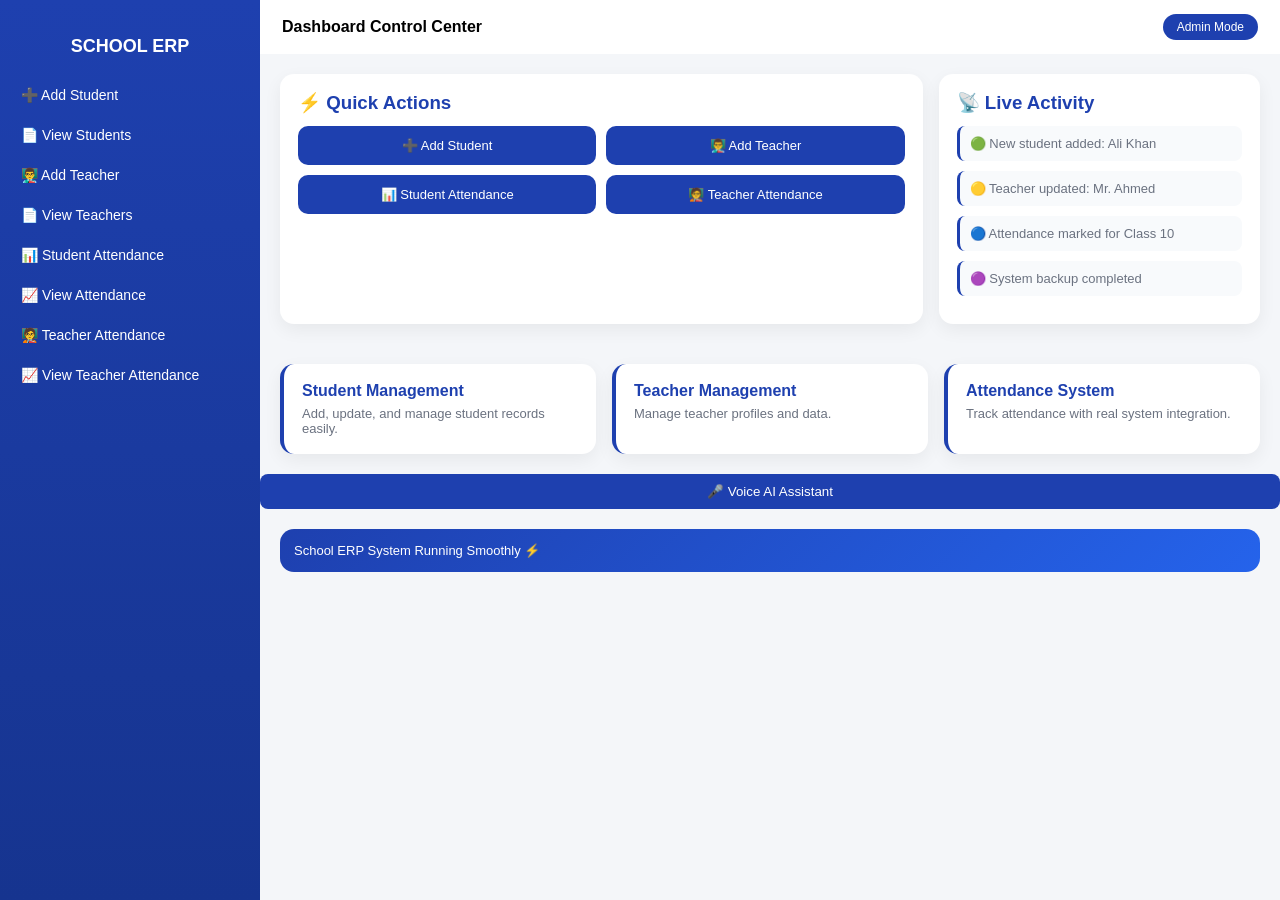
<file: index.html>
<!DOCTYPE html>
<html lang="en">
<head>
<meta charset="UTF-8">
<meta name="viewport" content="width=device-width, initial-scale=1.0">
<title>School ERP Dashboard</title>

<style>
:root{
  --primary:#1E40AF;
  --primary-dark:#16348f;
  --bg:#F4F6F9;
  --muted:#6b7280;
  --glow: rgba(30,64,175,0.25);
}

*{
  margin:0;
  padding:0;
  box-sizing:border-box;
  font-family:Arial, sans-serif;
}

body{
  display:flex;
  height:100vh;
  background:var(--bg);
}

/* SIDEBAR */
.sidebar{
  width:260px;
  background:linear-gradient(180deg, var(--primary), var(--primary-dark));
  color:white;
  display:flex;
  flex-direction:column;
  padding:18px 0;
}

.logo{
  text-align:center;
  font-size:18px;
  font-weight:bold;
  padding:18px;
}

.nav a{
  display:block;
  padding:12px 18px;
  color:white;
  text-decoration:none;
  font-size:14px;
  border-left:3px solid transparent;
  transition:0.25s;
}

.nav a:hover{
  background:rgba(255,255,255,0.12);
  border-left:3px solid white;
  padding-left:24px;
}

/* MAIN */
.main{
  flex:1;
  display:flex;
  flex-direction:column;
  overflow:auto;
}

.topbar{
  background:white;
  padding:14px 22px;
  display:flex;
  justify-content:space-between;
  align-items:center;
}

.badge{
  background:var(--primary);
  color:white;
  padding:6px 14px;
  border-radius:20px;
  font-size:12px;
}

/* DASHBOARD GRID */
.dashboard-grid{
  display:grid;
  grid-template-columns:2fr 1fr;
  gap:16px;
  padding:20px;
}

/* PANEL */
.panel{
  background:white;
  border-radius:14px;
  padding:18px;
  box-shadow:0 6px 18px rgba(0,0,0,0.06);
}

.panel h3{
  color:var(--primary);
  margin-bottom:12px;
}

/* QUICK ACTIONS */
.action-grid{
  display:grid;
  grid-template-columns:repeat(2,1fr);
  gap:10px;
  margin-top:10px;
}

.action-btn{
  display:block;
  padding:12px;
  background:var(--primary);
  color:white;
  text-decoration:none;
  border-radius:10px;
  font-size:13px;
  text-align:center;
  transition:0.25s;
}

.action-btn:hover{
  background:var(--primary-dark);
  transform:translateY(-3px);
}

/* LIVE FEED */
.feed-item{
  padding:10px;
  border-left:3px solid var(--primary);
  margin-bottom:10px;
  font-size:13px;
  color:var(--muted);
  background:#f8fafc;
  border-radius:8px;
  transition:0.2s;
}

.feed-item:hover{
  transform:translateX(5px);
}

/* MODULES */
.modules{
  display:grid;
  grid-template-columns:repeat(auto-fit,minmax(250px,1fr));
  gap:16px;
  padding:20px;
}

.card{
  background:white;
  border-radius:14px;
  padding:18px;
  box-shadow:0 6px 18px rgba(0,0,0,0.06);
  border-left:4px solid var(--primary);
}

.card h4{
  color:var(--primary);
}

.card p{
  color:var(--muted);
  font-size:13px;
  margin-top:6px;
}

/* FOOTER */
.footer{
  margin:20px;
  background:linear-gradient(135deg,var(--primary),#2563eb);
  color:white;
  padding:14px;
  border-radius:14px;
  font-size:13px;
}
</style>
</head>

<body>

<!-- SIDEBAR -->
<div class="sidebar">
  <div class="logo">SCHOOL ERP</div>

  <div class="nav">
    <a href="add-student.html">➕ Add Student</a>
    <a href="view-student.html">📄 View Students</a>
    <a href="add-teacher.html">👨‍🏫 Add Teacher</a>
    <a href="view-teachers.html">📄 View Teachers</a>
    <a href="add-attendance.html">📊 Student Attendance</a>
    <a href="view-attendance.html">📈 View Attendance</a>
    <a href="add-teacher-attendance.html">🧑‍🏫 Teacher Attendance</a>
    <a href="view-teacher-attendance.html">📈 View Teacher Attendance</a>
  </div>
</div>

<!-- MAIN -->
<div class="main">

  <div class="topbar">
    <div><b>Dashboard Control Center</b></div>
    <div class="badge">Admin Mode</div>
  </div>

  <!-- MAIN DASHBOARD -->
  <div class="dashboard-grid">

    <!-- QUICK ACTIONS -->
    <div class="panel">
      <h3>⚡ Quick Actions</h3>

      <div class="action-grid">
        <a class="action-btn" href="add-student.html">➕ Add Student</a>
        <a class="action-btn" href="add-teacher.html">👨‍🏫 Add Teacher</a>
        <a class="action-btn" href="add-attendance.html">📊 Student Attendance</a>
        <a class="action-btn" href="add-teacher-attendance.html">🧑‍🏫 Teacher Attendance</a>
      </div>
    </div>

    <!-- LIVE FEED -->
    <div class="panel">
      <h3>📡 Live Activity</h3>

      <div class="feed-item">🟢 New student added: Ali Khan</div>
      <div class="feed-item">🟡 Teacher updated: Mr. Ahmed</div>
      <div class="feed-item">🔵 Attendance marked for Class 10</div>
      <div class="feed-item">🟣 System backup completed</div>
    </div>

  </div>

  <!-- MODULES -->
  <div class="modules">

    <div class="card">
      <h4>Student Management</h4>
      <p>Add, update, and manage student records easily.</p>
    </div>

    <div class="card">
      <h4>Teacher Management</h4>
      <p>Manage teacher profiles and data.</p>
    </div>

    <div class="card">
      <h4>Attendance System</h4>
      <p>Track attendance with real system integration.</p>
    </div>

  </div>
<button onclick="startAI()" style="
padding:10px 15px;
border-radius:8px;
background:#1E40AF;
color:white;
border:none;
cursor:pointer;
">
🎤 Voice AI Assistant
</button>
  <div class="footer">
    School ERP System Running Smoothly ⚡
  </div>

</div>
<script src="voice-ai.js"></script>
</body>
</html>
</file>
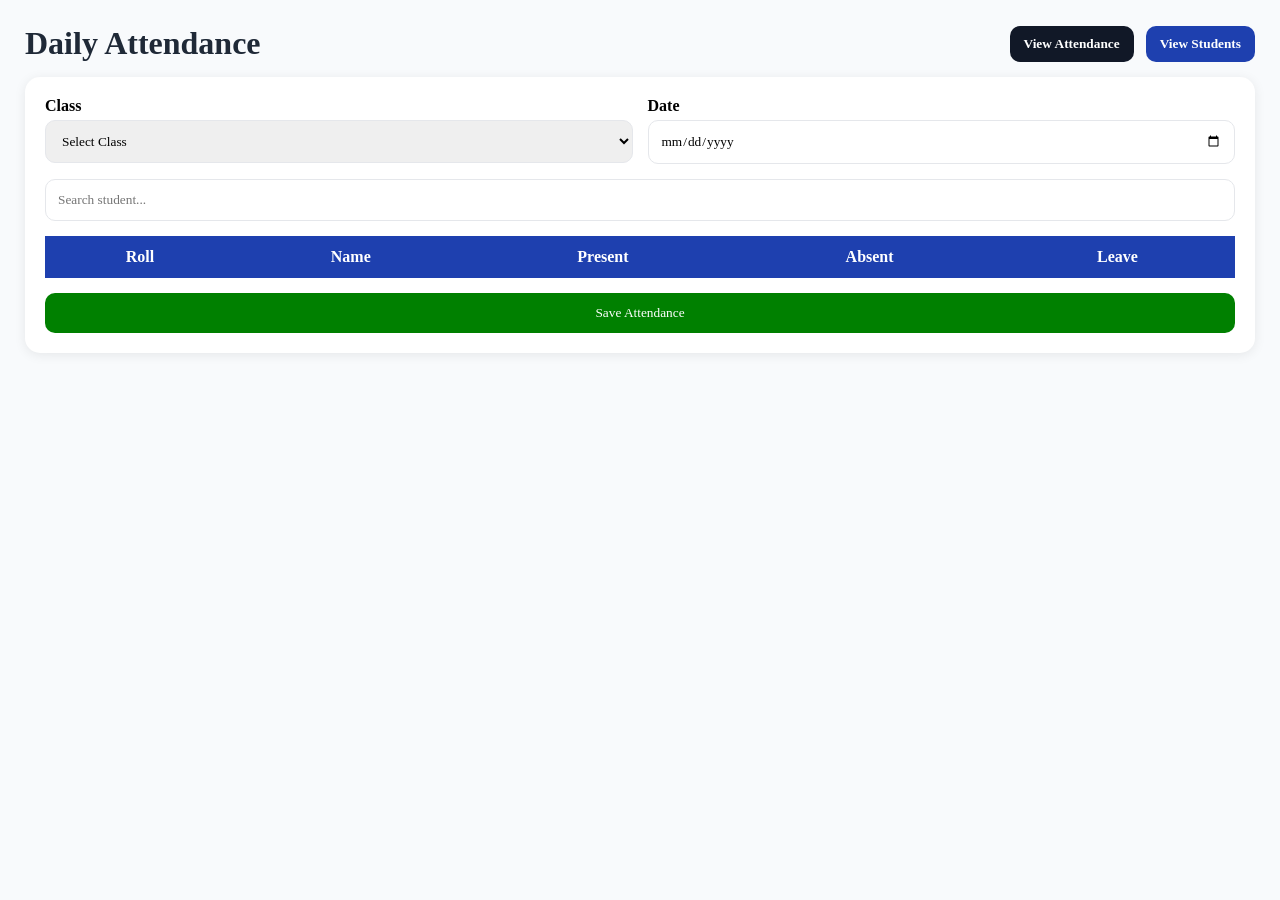
<file: add-attendance.html>
<!DOCTYPE html>
<html lang="en">
<head>
<meta charset="UTF-8">
<title>Daily Attendance</title>
<link rel="stylesheet" href="attendance.css">
</head>

<body>

<div class="header">
  <h1>Daily Attendance</h1>

  <div>
    <button class="btn" onclick="window.location.href='view-attendance.html'">
      View Attendance
    </button>

    <button class="btn add-btn" onclick="window.location.href='view-student.html'">
      View Students
    </button>
  </div>
</div>

<div class="card">

  <div class="grid">

    <!-- CLASS SELECT (NEW FIX) -->
    <div class="group">
      <label>Class</label>
      <select id="classSelect" onchange="loadStudents()">
        <option value="">Select Class</option>
        <option value="1">Class 1</option>
        <option value="2">Class 2</option>
        <option value="3">Class 3</option>
        <option value="4">Class 4</option>
        <option value="5">Class 5</option>
        <option value="6">Class 6</option>
        <option value="7">Class 7</option>
        <option value="8">Class 8</option>
        <option value="9">Class 9</option>
        <option value="10">Class 10</option>
      </select>
    </div>

    <!-- DATE AUTO -->
    <div class="group">
      <label>Date</label>
      <input type="date" id="date">
    </div>

    <!-- SEARCH -->
    <div class="group full">
      <input id="search" placeholder="Search student..." oninput="loadStudents()">
    </div>

  </div>

  <table>
    <thead>
      <tr>
        <th>Roll</th>
        <th>Name</th>
        <th>Present</th>
        <th>Absent</th>
        <th>Leave</th>
      </tr>
    </thead>

    <tbody id="body"></tbody>
  </table>

  <button class="save" onclick="saveAttendance()">Save Attendance</button>

</div>

<script>

// ==========================
// AUTO DATE
// ==========================
window.onload = () => {
  document.getElementById("date").value =
    new Date().toISOString().split("T")[0];
};

// ==========================
// LOAD STUDENTS BY CLASS
// ==========================
function loadStudents() {

  const cls = document.getElementById("classSelect").value;
  const search = document.getElementById("search").value.toLowerCase();

  let students = JSON.parse(localStorage.getItem("students")) || [];

  // ❗ FILTER BY CLASS FIRST
  let filtered = students.filter(s => {
    return (!cls || s.class == cls) &&
           s.name.toLowerCase().includes(search);
  });

  const body = document.getElementById("body");
  body.innerHTML = "";

  filtered.forEach((stu, index) => {

    let groupName = "att_" + index;

    let row = document.createElement("tr");

    row.innerHTML = `
      <td>${stu.roll}</td>
      <td>${stu.name}</td>

      <td><input type="radio" name="${groupName}" value="present"></td>
      <td><input type="radio" name="${groupName}" value="absent"></td>
      <td><input type="radio" name="${groupName}" value="leave"></td>
    `;

    body.appendChild(row);
  });
}

// ==========================
// SAVE ATTENDANCE
// ==========================
function saveAttendance() {

  const cls = document.getElementById("classSelect").value;
  const date = document.getElementById("date").value;

  if (!cls) {
    alert("Please select class");
    return;
  }

  let rows = document.querySelectorAll("#body tr");

  let attendance = [];

  rows.forEach((row, i) => {

    let radios = document.getElementsByName("att_" + i);
    let status = "";

    radios.forEach(r => {
      if (r.checked) status = r.value;
    });

    attendance.push({
      roll: row.children[0].innerText,
      name: row.children[1].innerText,
      status: status || "not-marked"
    });

  });

  let data = JSON.parse(localStorage.getItem("attendanceData")) || [];

  data.push({
    class: cls,
    date: date,
    attendance: attendance
  });

  localStorage.setItem("attendanceData", JSON.stringify(data));

  alert("Attendance saved successfully!");
}

</script>
<script src="voice-ai.js"></script>
</body>
</html>
</file>
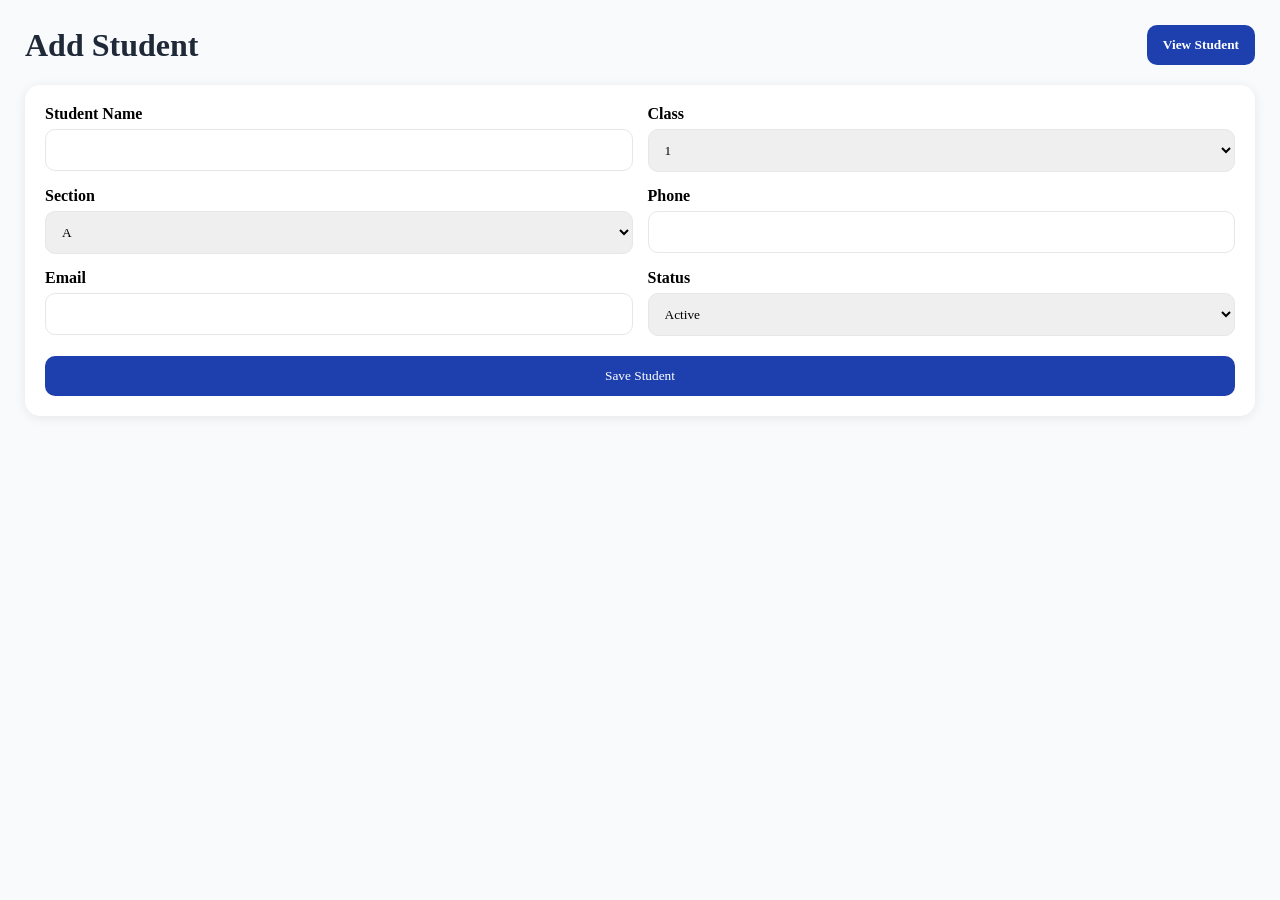
<file: add-student.html>
<!DOCTYPE html>
<html lang="en">
<head>
<meta charset="UTF-8">
<meta name="viewport" content="width=device-width, initial-scale=1.0">
<title>Add Student</title>

<style>
:root{
  --primary:#1E40AF;
  --primary-hover:#2563EB;
  --bg:#F8FAFC;
  --card:#FFFFFF;
  --text:#1F2937;
  --border:#E5E7EB;
}

*{margin:0;padding:0;box-sizing:border-box;font-family:Segoe UI;}

body{background:var(--bg);padding:25px;}

.header{
  display:flex;
  justify-content:space-between;
  align-items:center;
  margin-bottom:20px;
}

h1{color:var(--text);}

.btn{
  padding:12px 16px;
  border:none;
  border-radius:10px;
  cursor:pointer;
  font-weight:600;
}

.view-btn{
  background:var(--primary);
  color:white;
}

.view-btn:hover{
  background:var(--primary-hover);
}

.card{
  background:var(--card);
  padding:20px;
  border-radius:15px;
  box-shadow:0 2px 12px rgba(0,0,0,0.08);
}

.grid{
  display:grid;
  grid-template-columns:1fr 1fr;
  gap:15px;
}

.group{display:flex;flex-direction:column;}

label{margin-bottom:6px;font-weight:600;}

input,select{
  padding:12px;
  border:1px solid var(--border);
  border-radius:10px;
}

.save{
  margin-top:20px;
  width:100%;
  background:var(--primary);
  color:white;
  padding:12px;
  border:none;
  border-radius:10px;
  cursor:pointer;
}

.save:hover{background:var(--primary-hover);}

@media(max-width:768px){
  .grid{grid-template-columns:1fr;}
}
</style>
</head>

<body>

<div class="header">
<h1>Add Student</h1>

<button class="btn view-btn"
onclick="window.location.href='view-student.html'">
View Student
</button>
</div>

<div class="card">

<form id="form">

<div class="grid">

<div class="group">
<label>Student Name</label>
<input id="name" required>
</div>

<div class="group">
<label>Class</label>
<select id="class">
<option>1</option><option>2</option><option>3</option>
<option>4</option><option>5</option><option>6</option>
<option>7</option><option>8</option><option>9</option><option>10</option>
</select>
</div>

<div class="group">
<label>Section</label>
<select id="section">
<option>A</option><option>B</option><option>C</option><option>D</option>
</select>
</div>

<div class="group">
<label>Phone</label>
<input id="phone">
</div>

<div class="group">
<label>Email</label>
<input id="email" type="email">
</div>

<div class="group">
<label>Status</label>
<select id="status">
<option>Active</option>
<option>Inactive</option>
</select>
</div>

</div>

<button class="save" type="submit">Save Student</button>

</form>

</div>

<script>
document.getElementById("form").addEventListener("submit",function(e){
e.preventDefault();

let students = JSON.parse(localStorage.getItem("students")) || [];

// safe auto roll number
let newRoll = students.length > 0
? Math.max(...students.map(s => s.rollNo)) + 1
: 1;

let student = {
id: Date.now(),
rollNo: newRoll,
name: document.getElementById("name").value,
className: document.getElementById("class").value,
section: document.getElementById("section").value,
phone: document.getElementById("phone").value,
email: document.getElementById("email").value,
status: document.getElementById("status").value
};

students.push(student);

localStorage.setItem("students", JSON.stringify(students));

alert("Student Saved Successfully");

window.location.href = "view-student.html";
});
</script>
<script src="voice-ai.js"></script>
</body>
</html>
</file>
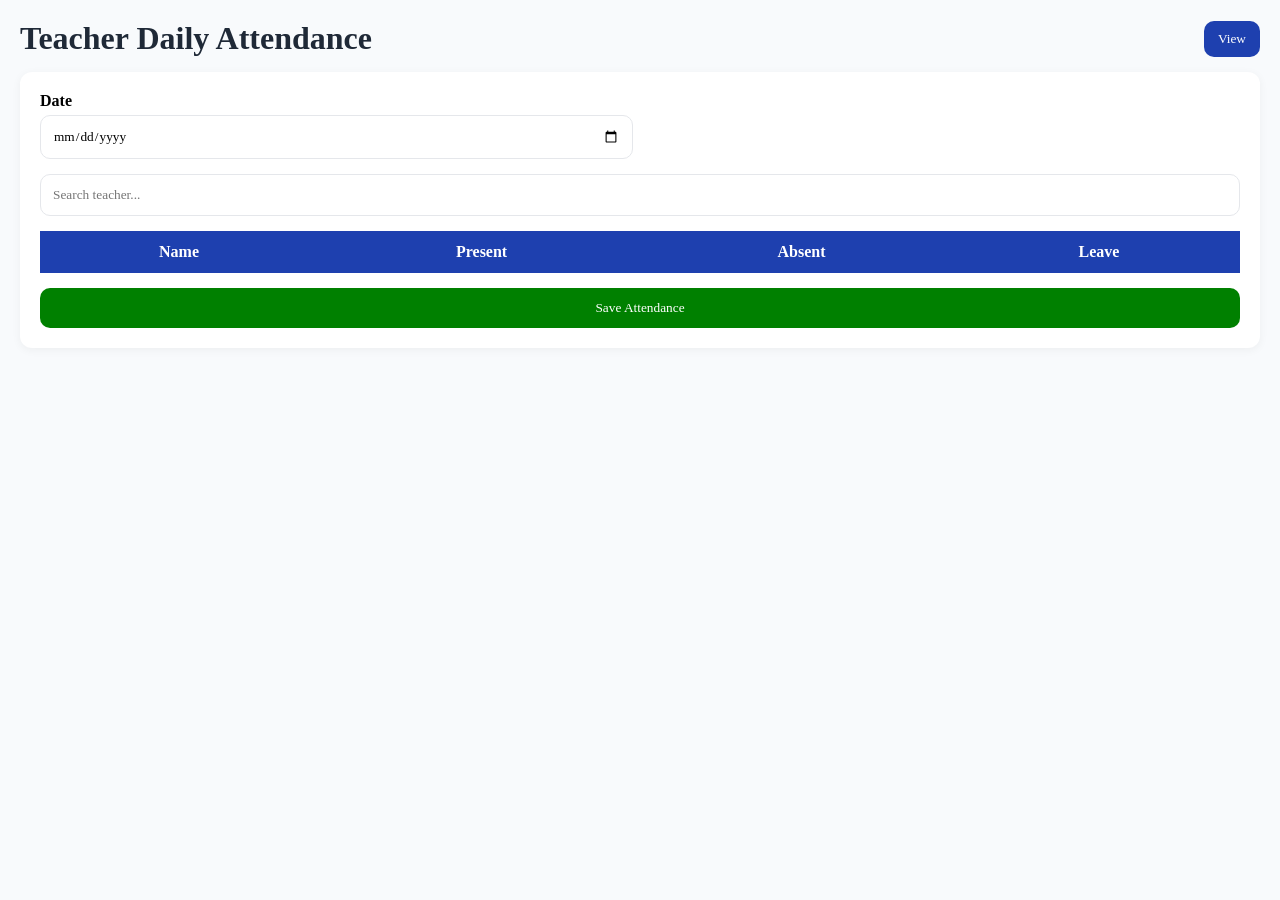
<file: add-teacher-attendance.html>
<!DOCTYPE html>
<html lang="en">
<head>
<meta charset="UTF-8">
<title>Teacher Attendance</title>

<style>
:root{
  --primary:#1E40AF;
  --bg:#F8FAFC;
  --text:#1F2937;
  --border:#E5E7EB;
}

*{
  margin:0;
  padding:0;
  box-sizing:border-box;
  font-family:Segoe UI;
}

body{
  background:var(--bg);
  padding:20px;
}

.header{
  display:flex;
  justify-content:space-between;
  align-items:center;
  margin-bottom:15px;
}

h1{color:var(--text);}

.btn{
  background:#1F2937;
  color:white;
  padding:10px 14px;
  border:none;
  border-radius:10px;
  cursor:pointer;
}

.primary{
  background:var(--primary);
}

.card{
  background:white;
  padding:20px;
  border-radius:12px;
  box-shadow:0 2px 10px rgba(0,0,0,0.05);
}

.grid{
  display:grid;
  grid-template-columns:1fr 1fr;
  gap:15px;
  margin-bottom:15px;
}

.group{
  display:flex;
  flex-direction:column;
}

.group.full{
  grid-column:1/-1;
}

label{
  font-weight:600;
  margin-bottom:5px;
}

input{
  padding:12px;
  border:1px solid var(--border);
  border-radius:10px;
}

table{
  width:100%;
  border-collapse:collapse;
  margin-top:10px;
}

th{
  background:var(--primary);
  color:white;
  padding:12px;
}

td{
  padding:10px;
  border-bottom:1px solid var(--border);
  text-align:center;
}

.save{
  margin-top:15px;
  width:100%;
  padding:12px;
  background:green;
  color:white;
  border:none;
  border-radius:10px;
  cursor:pointer;
}

.radio{
  transform:scale(1.2);
}
</style>
</head>

<body>

<div class="header">
<h1>Teacher Daily Attendance</h1>

<button class="btn primary"
onclick="window.location.href='view-teacher-attendance.html'">
View
</button>
</div>

<div class="card">

<div class="grid">

<div class="group">
<label>Date</label>
<input type="date" id="date">
</div>

<div class="group full">
<input id="search" placeholder="Search teacher..." oninput="renderTeachers()">
</div>

</div>

<table>
<thead>
<tr>
<th>Name</th>
<th>Present</th>
<th>Absent</th>
<th>Leave</th>
</tr>
</thead>

<tbody id="body"></tbody>
</table>

<button class="save" onclick="saveTeacherAttendance()">
Save Attendance
</button>

</div>

<script src="teachers.js"></script>

<script>

let teachers = getTeachers();

// AUTO DATE
window.onload = () => {
  document.getElementById("date").value =
    new Date().toISOString().split("T")[0];

  renderTeachers();
};

// ==========================
// LOAD TEACHERS (SAME STYLE AS STUDENTS)
// ==========================
function renderTeachers(){

  let search = document.getElementById("search").value.toLowerCase();

  let filtered = teachers.filter(t =>
    t.name.toLowerCase().includes(search)
  );

  let body = document.getElementById("body");
  body.innerHTML = "";

  filtered.forEach((t,i)=>{

    let group = "t_" + i;

    body.innerHTML += `
      <tr>
        <td>${t.name}</td>

        <td><input class="radio" type="radio" name="${group}" value="present"></td>
        <td><input class="radio" type="radio" name="${group}" value="absent"></td>
        <td><input class="radio" type="radio" name="${group}" value="leave"></td>
      </tr>
    `;
  });
}

// ==========================
// SAVE (SAME STYLE AS STUDENTS)
// ==========================
function saveTeacherAttendance(){

  let date = document.getElementById("date").value;

  let data = JSON.parse(localStorage.getItem("teacherAttendance")) || [];

  teachers.forEach((t,i)=>{

    let radios = document.getElementsByName("t_" + i);
    let status = "";

    radios.forEach(r=>{
      if(r.checked) status = r.value;
    });

    data.push({
      date: date,
      teacherId: t.id,
      name: t.name,
      status: status || "not-marked"
    });

  });

  localStorage.setItem("teacherAttendance", JSON.stringify(data));

  alert("Teacher Attendance Saved");
}

</script>
<script src="voice-ai.js"></script>
</body>
</html>
</file>
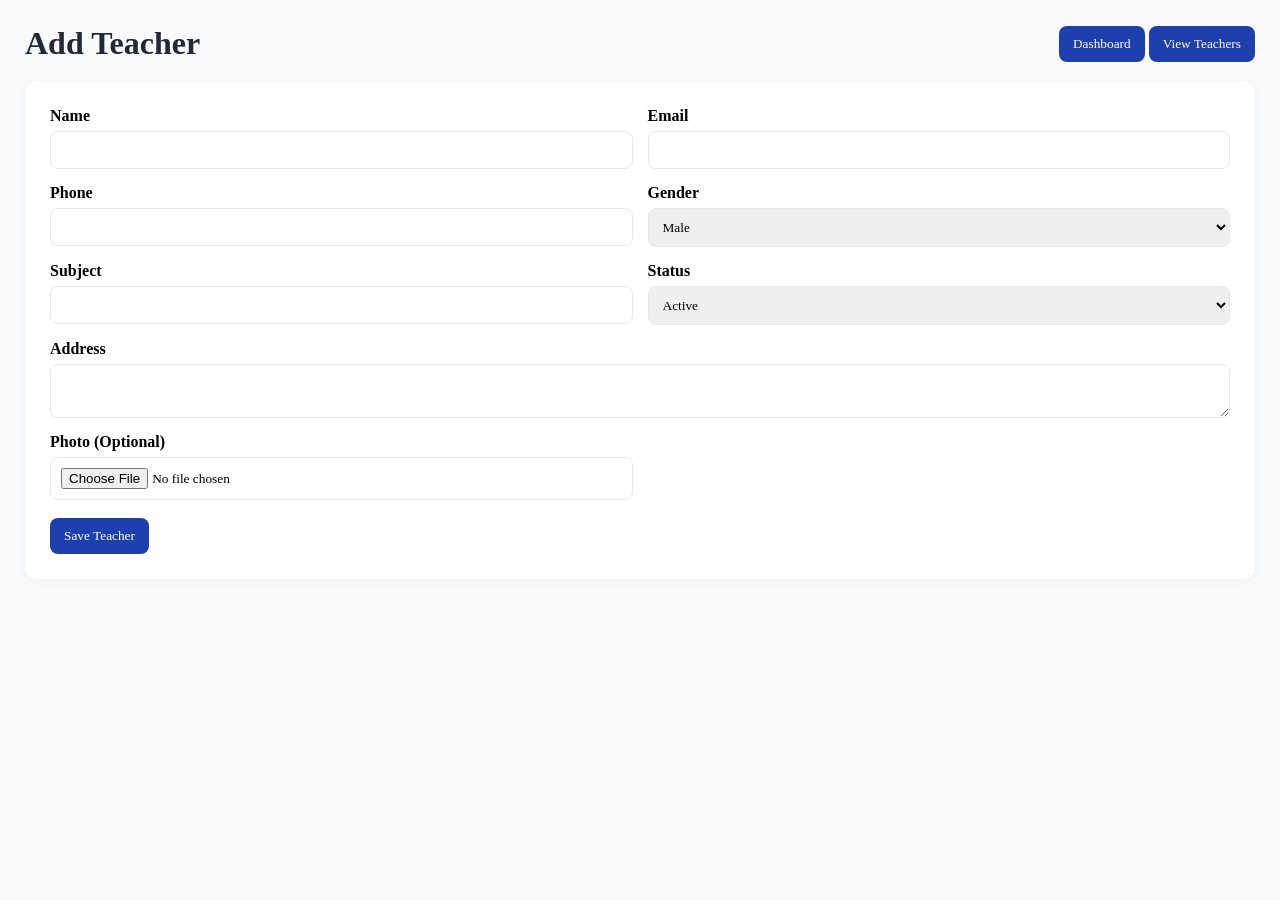
<file: add-teacher.html>
<!DOCTYPE html>
<html lang="en">
<head>
<meta charset="UTF-8">
<meta name="viewport" content="width=device-width, initial-scale=1.0">

<title>Add Teacher</title>

<style>
:root{
  --primary:#1E40AF;
  --primary-hover:#2563EB;
  --bg:#F8FAFC;
  --card:#FFFFFF;
  --text:#1F2937;
  --border:#E5E7EB;
}

*{margin:0;padding:0;box-sizing:border-box;font-family:Segoe UI;}

body{background:var(--bg);padding:25px;}

.topbar{
  display:flex;
  justify-content:space-between;
  align-items:center;
  margin-bottom:20px;
}

h1{color:var(--text);}

.btn{
  background:#1F2937;
  color:white;
  padding:10px 14px;
  border:none;
  border-radius:8px;
  cursor:pointer;
}

.primary{
  background:var(--primary);
}

.primary:hover{
  background:var(--primary-hover);
}

.card{
  background:white;
  padding:25px;
  border-radius:12px;
  box-shadow:0 2px 10px rgba(0,0,0,0.05);
}

.grid{
  display:grid;
  grid-template-columns:1fr 1fr;
  gap:15px;
}

.group{
  display:flex;
  flex-direction:column;
}

label{
  font-weight:600;
  margin-bottom:6px;
}

input,select,textarea{
  padding:10px;
  border:1px solid var(--border);
  border-radius:8px;
}

.full{grid-column:1/-1;}

@media(max-width:768px){
  .grid{grid-template-columns:1fr;}
}
</style>
</head>

<body>

<div class="topbar">
<h1>Add Teacher</h1>
<div>
      <button class="btn primary" onclick="window.location.href='index.html'">
      Dashboard
      </button>
<button class="btn primary"
onclick="window.location.href='view-teachers.html'">
View Teachers
</button>
  </div>
</div>

<div class="card">

<form id="teacherForm">

<div class="grid">

<div class="group">
<label>Name</label>
<input id="name" required>
</div>

<div class="group">
<label>Email</label>
<input id="email" type="email">
</div>

<div class="group">
<label>Phone</label>
<input id="phone">
</div>

<div class="group">
<label>Gender</label>
<select id="gender">
<option>Male</option>
<option>Female</option>
</select>
</div>

<div class="group">
<label>Subject</label>
<input id="subject">
</div>

<div class="group">
<label>Status</label>
<select id="status">
<option>Active</option>
<option>Inactive</option>
</select>
</div>

<div class="group full">
<label>Address</label>
<textarea id="address"></textarea>
</div>

<div class="group">
<label>Photo (Optional)</label>
<input type="file" id="photo">
</div>

</div>

<br>

<button class="btn primary" type="submit">
Save Teacher
</button>

</form>

</div>

<script src="teachers.js"></script>
<script src="voice-ai.js"></script>

</body>
</html>
</file>
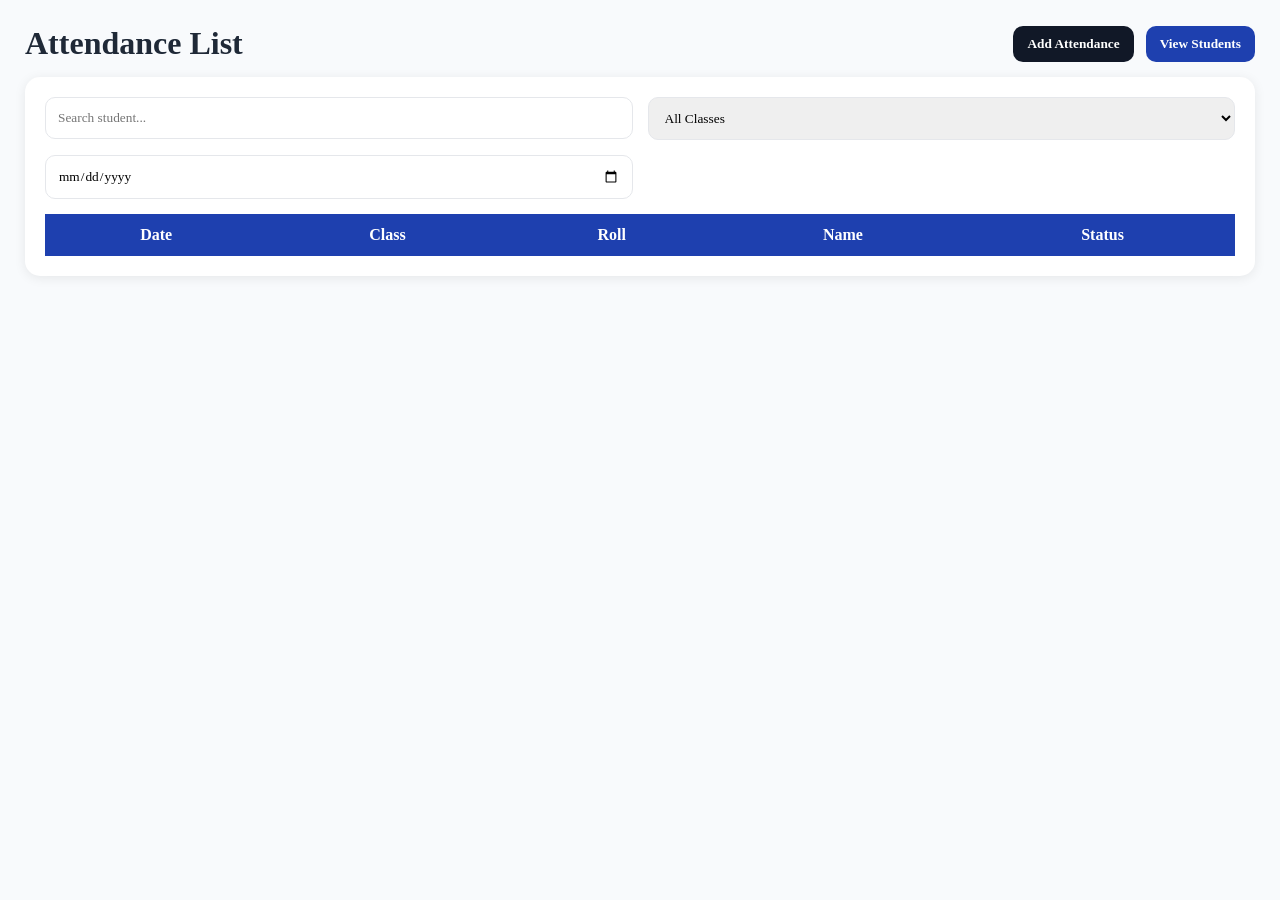
<file: view-attendance.html>
<!DOCTYPE html>
<html lang="en">
<head>
<meta charset="UTF-8">
<title>View Attendance</title>
<link rel="stylesheet" href="attendance.css">
</head>

<body>

<div class="header">
<h1>Attendance List</h1>

<div>
<button class="btn" onclick="window.location.href='add-attendance.html'">
Add Attendance
</button>

<button class="btn add-btn" onclick="window.location.href='view-student.html'">
View Students
</button>
</div>
</div>

<div class="card">

<div class="grid">

<div class="group">
<input id="search" placeholder="Search student..." oninput="renderAttendance()">
</div>

<div class="group">
<select id="filterClass" onchange="renderAttendance()">
<option value="">All Classes</option>
<option value="1">Class 1</option>
<option value="2">Class 2</option>
<option value="3">Class 3</option>
<option value="4">Class 4</option>
<option value="5">Class 5</option>
<option value="6">Class 6</option>
<option value="7">Class 7</option>
<option value="8">Class 8</option>
<option value="9">Class 9</option>
<option value="10">Class 10</option>
</select>
</div>

<div class="group">
<input type="date" id="filterDate" onchange="renderAttendance()">
</div>

</div>

<table>
<thead>
<tr>
<th>Date</th>
<th>Class</th>
<th>Roll</th>
<th>Name</th>
<th>Status</th>
</tr>
</thead>

<tbody id="attBody"></tbody>
</table>

</div>

<script>

// ==========================
// AUTO TODAY DATE
// ==========================
window.onload = () => {
  document.getElementById("filterDate").value =
    new Date().toISOString().split("T")[0];

  renderAttendance();
};

// ==========================
// RENDER ATTENDANCE
// ==========================
function renderAttendance() {

  let data = JSON.parse(localStorage.getItem("attendanceData")) || [];

  const search = document.getElementById("search").value.toLowerCase();
  const filterClass = document.getElementById("filterClass").value;
  const filterDate = document.getElementById("filterDate").value;

  const body = document.getElementById("attBody");
  body.innerHTML = "";

  data.forEach(record => {

    // DATE FILTER
    if (filterDate && record.date !== filterDate) return;

    record.attendance.forEach(stu => {

      // SEARCH FILTER
      if (!stu.name.toLowerCase().includes(search)) return;

      // CLASS FILTER (IMPORTANT FIX)
      if (filterClass && record.class && record.class !== filterClass) return;

      let status = stu.status;

      let color = "";
      if (status === "present") color = "green";
      else if (status === "absent") color = "red";
      else if (status === "leave") color = "orange";

      body.innerHTML += `
        <tr>
          <td>${record.date}</td>
          <td>${record.class || "-"}</td>
          <td>${stu.roll}</td>
          <td>${stu.name}</td>
          <td style="color:${color}; font-weight:bold;">
            ${status.toUpperCase()}
          </td>
        </tr>
      `;
    });
  });
}

</script>
<script src="voice-ai.js"></script>

</body>
</html>
</file>
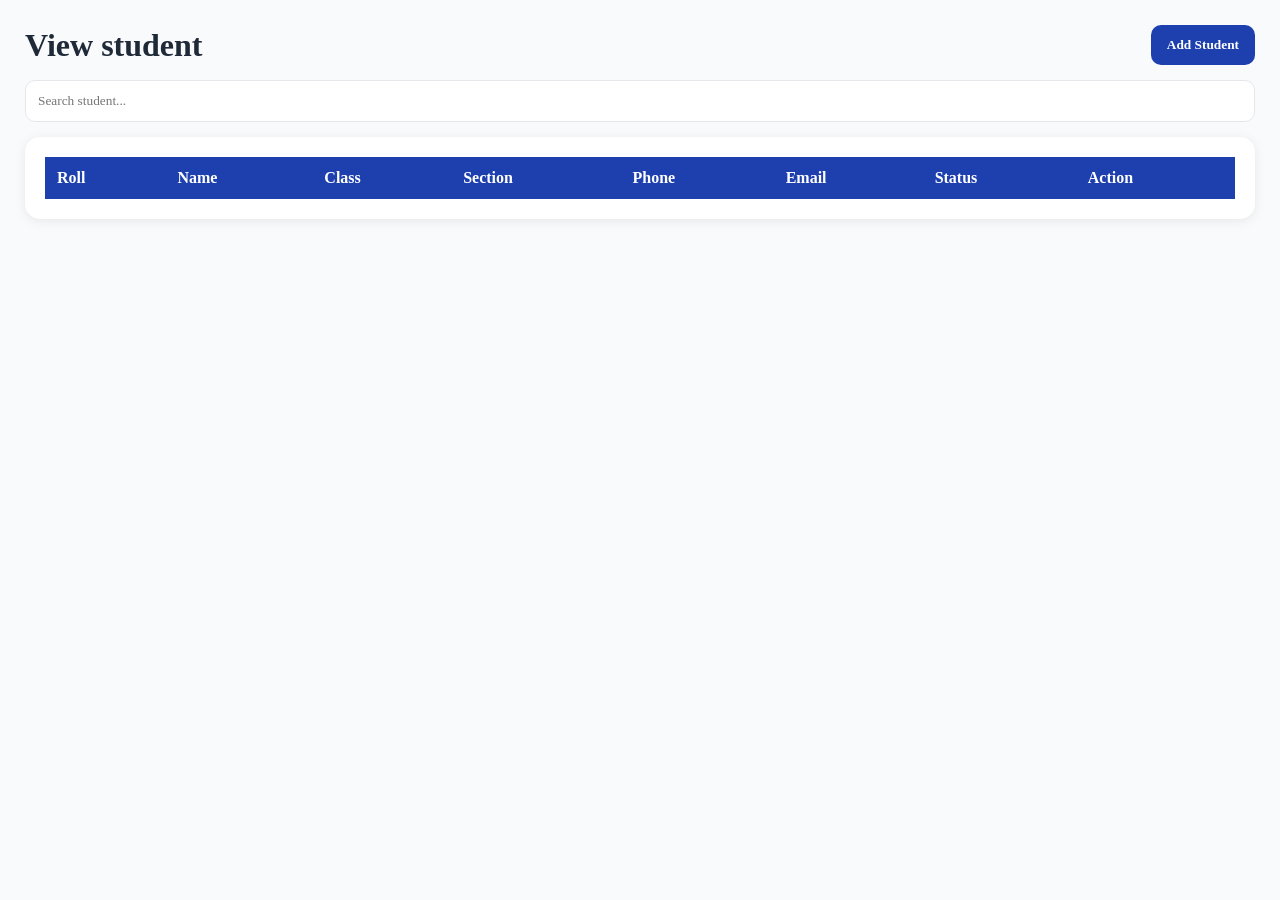
<file: view-student.html>
<!DOCTYPE html>
<html lang="en">
<head>
<meta charset="UTF-8">
<meta name="viewport" content="width=device-width, initial-scale=1.0">
<title>View student</title>

<style>
:root{
  --primary:#1E40AF;
  --primary-hover:#2563EB;
  --bg:#F8FAFC;
  --card:#FFFFFF;
  --text:#1F2937;
  --border:#E5E7EB;
  --danger:#EF4444;
}

*{margin:0;padding:0;box-sizing:border-box;font-family:Segoe UI;}

body{background:var(--bg);padding:25px;}

.header{
  display:flex;
  justify-content:space-between;
  align-items:center;
  margin-bottom:15px;
}

h1{color:var(--text);}

.btn{
  padding:12px 16px;
  border:none;
  border-radius:10px;
  cursor:pointer;
  font-weight:600;
}

.add-btn{
  background:var(--primary);
  color:white;
}

.add-btn:hover{background:var(--primary-hover);}

.search{
  width:100%;
  padding:12px;
  border:1px solid var(--border);
  border-radius:10px;
  margin-bottom:15px;
}

.card{
  background:var(--card);
  padding:20px;
  border-radius:15px;
  box-shadow:0 2px 12px rgba(0,0,0,0.08);
}

table{
  width:100%;
  border-collapse:collapse;
}

th{
  background:var(--primary);
  color:white;
  padding:12px;
  text-align:left;
}

td{
  padding:12px;
  border-bottom:1px solid var(--border);
}

.del{
  background:var(--danger);
  color:white;
  border:none;
  padding:6px 10px;
  border-radius:8px;
  cursor:pointer;
}
</style>
</head>

<body>

<div class="header">
<h1>View student</h1>

<button class="btn add-btn"
onclick="window.location.href='add-student.html'">
Add Student
</button>
</div>

<input class="search" id="search" placeholder="Search student...">

<div class="card">

<table>
<thead>
<tr>
<th>Roll</th>
<th>Name</th>
<th>Class</th>
<th>Section</th>
<th>Phone</th>
<th>Email</th>
<th>Status</th>
<th>Action</th>
</tr>
</thead>

<tbody id="body"></tbody>
</table>

</div>

<script>

function render(data){
let body = document.getElementById("body");
body.innerHTML="";

data.forEach(s=>{
body.innerHTML += `
<tr>
<td>${s.rollNo}</td>
<td>${s.name}</td>
<td>${s.className}</td>
<td>${s.section}</td>
<td>${s.phone}</td>
<td>${s.email}</td>
<td>${s.status}</td>
<td>
<button class="del" onclick="del(${s.id})">Delete</button>
</td>
</tr>`;
});
}

function load(){
let students = JSON.parse(localStorage.getItem("students")) || [];
render(students);
}

function del(id){
let students = JSON.parse(localStorage.getItem("students")) || [];
students = students.filter(s => s.id !== id);
localStorage.setItem("students",JSON.stringify(students));
load();
}

document.getElementById("search").addEventListener("input",function(){
let students = JSON.parse(localStorage.getItem("students")) || [];
let val = this.value.toLowerCase();

let filtered = students.filter(s =>
s.name.toLowerCase().includes(val) ||
s.rollNo.toString().includes(val) ||
s.className.toString().includes(val) ||
s.phone.includes(val)
);

render(filtered);
});

load();

</script>
<script src="voice-ai.js"></script>
</body>
</html>
</file>
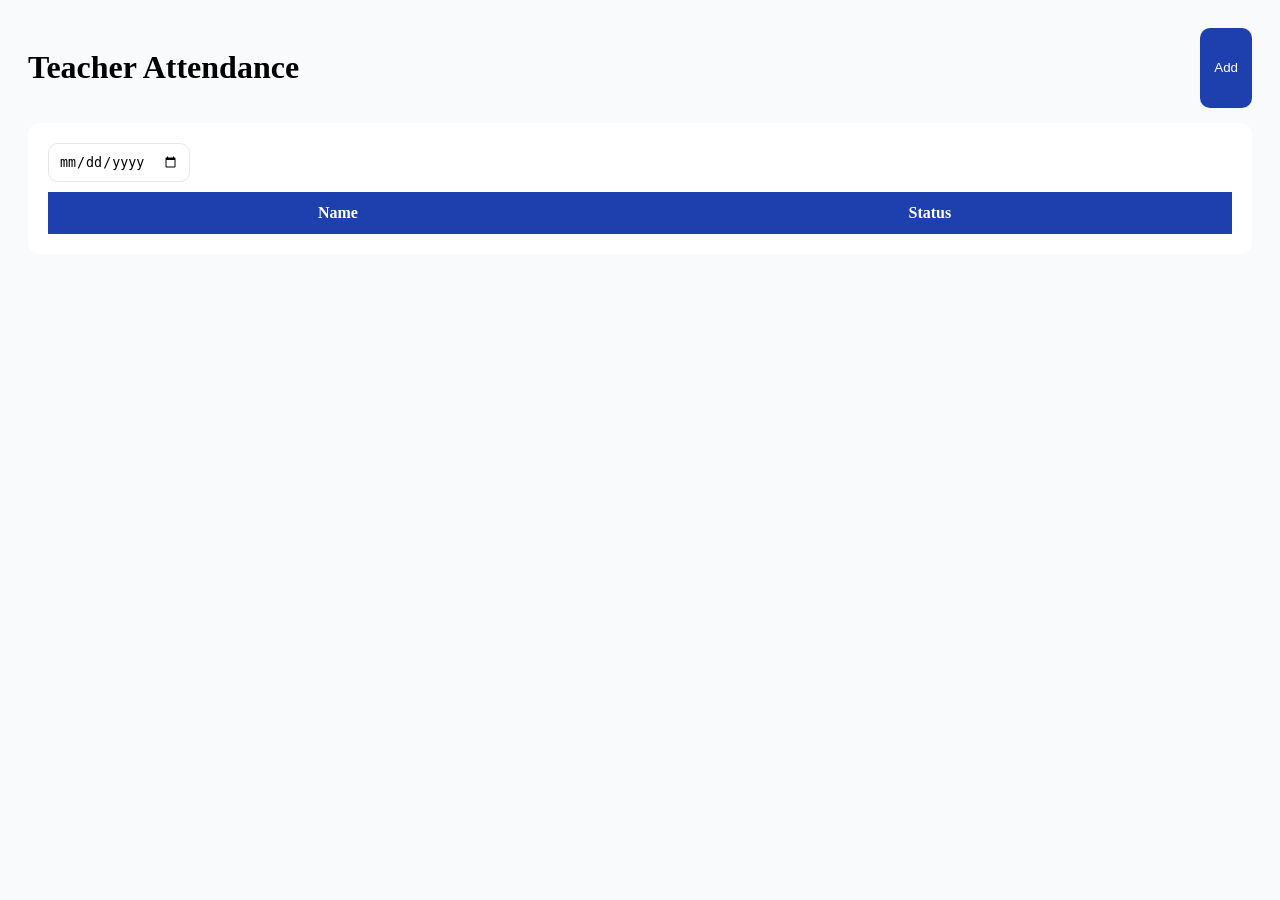
<file: view-teacher-attendance.html>
<!DOCTYPE html>
<html lang="en">
<head>
<meta charset="UTF-8">
<title>View Teacher Attendance</title>

<style>
:root{
  --primary:#1E40AF;
  --bg:#F8FAFC;
  --text:#1F2937;
  --border:#E5E7EB;
}

body{
  background:var(--bg);
  padding:20px;
  font-family:Segoe UI;
}

.header{
  display:flex;
  justify-content:space-between;
  margin-bottom:15px;
}

.btn{
  background:#1F2937;
  color:white;
  padding:10px 14px;
  border:none;
  border-radius:10px;
}

.primary{
  background:var(--primary);
}

.card{
  background:white;
  padding:20px;
  border-radius:12px;
}

input{
  padding:10px;
  border:1px solid var(--border);
  border-radius:10px;
  margin-bottom:10px;
}

table{
  width:100%;
  border-collapse:collapse;
}

th{
  background:var(--primary);
  color:white;
  padding:12px;
}

td{
  padding:10px;
  border-bottom:1px solid var(--border);
}
</style>
</head>

<body>

<div class="header">
<h1>Teacher Attendance</h1>

<button class="btn primary"
onclick="window.location.href='add-teacher-attendance.html'">
Add
</button>
</div>

<div class="card">

<input type="date" id="date" onchange="render()">

<table>
<thead>
<tr>
<th>Name</th>
<th>Status</th>
</tr>
</thead>

<tbody id="body"></tbody>
</table>

</div>

<script src="teachers.js"></script>

<script>

window.onload = () => {
  document.getElementById("date").value =
    new Date().toISOString().split("T")[0];

  render();
};

function render(){

  let date = document.getElementById("date").value;

  let teachers = getTeachers();
  let data = JSON.parse(localStorage.getItem("teacherAttendance")) || [];

  let body = document.getElementById("body");
  body.innerHTML = "";

  teachers.forEach(t => {

    // 🔥 FIX: use FILTER + last record (NOT find)
    let recs = data.filter(r =>
      r.teacherId == t.id && r.date == date
    );

    let latest = recs.length ? recs[recs.length - 1] : null;

    let status = latest ? latest.status : "not marked";

    let color =
      status=="present"?"green":
      status=="absent"?"red":
      status=="leave"?"orange":"gray";

    body.innerHTML += `
      <tr>
        <td>${t.name}</td>
        <td style="color:${color};font-weight:bold;">
          ${status.toUpperCase()}
        </td>
      </tr>
    `;
  });
}

</script>
<script src="voice-ai.js"></script>
</body>
</html>
</file>
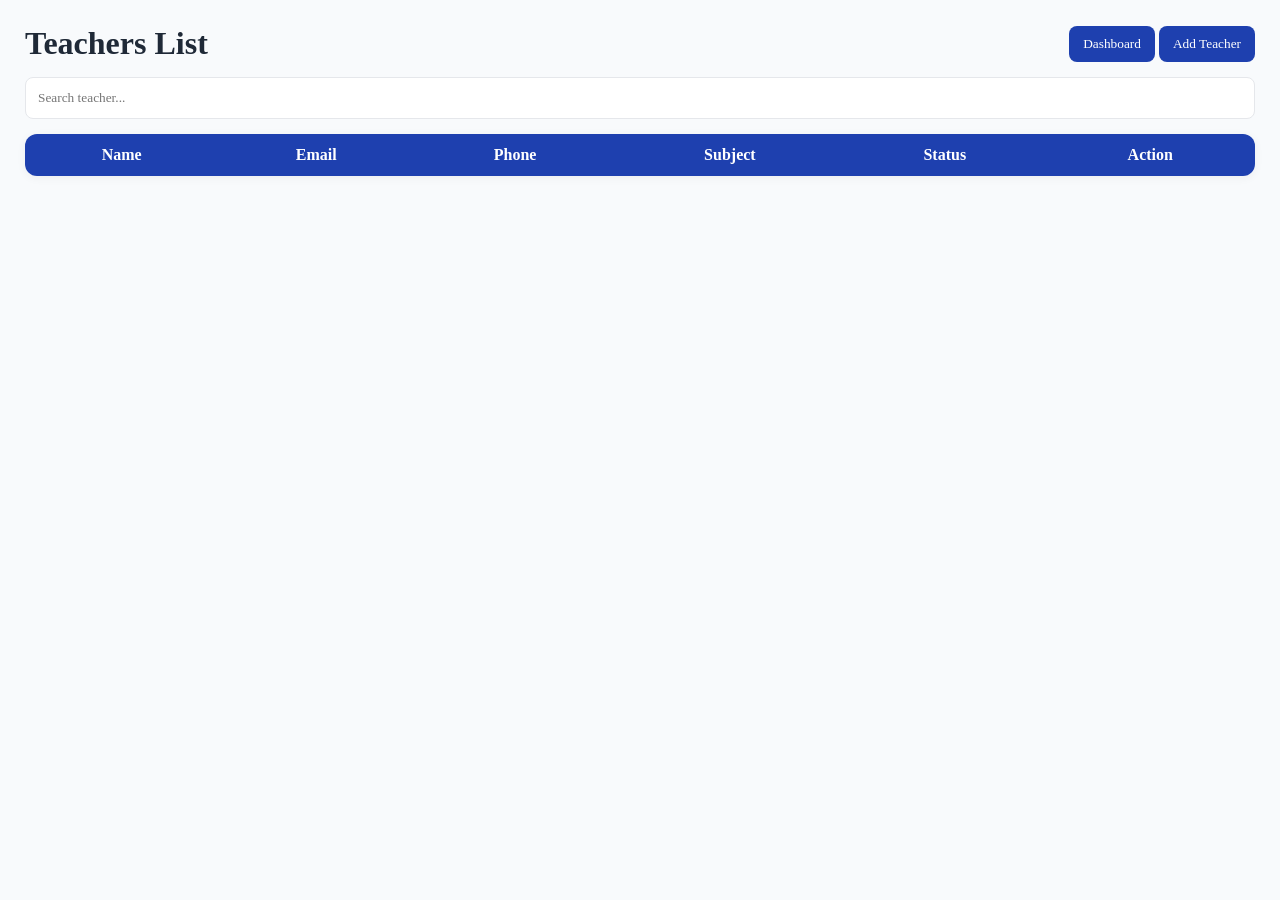
<file: view-teachers.html>
<!DOCTYPE html>
<html lang="en">
<head>
<meta charset="UTF-8">
<meta name="viewport" content="width=device-width, initial-scale=1.0">

<title>Teachers</title>

<style>
:root{
  --primary:#1E40AF;
  --bg:#F8FAFC;
  --text:#1F2937;
  --border:#E5E7EB;
  --danger:#EF4444;
  --info:#06B6D4;
  --success:#22C55E;
}

*{margin:0;padding:0;box-sizing:border-box;font-family:Segoe UI;}

body{background:var(--bg);padding:25px;}

.topbar{
  display:flex;
  justify-content:space-between;
  align-items:center;
  margin-bottom:15px;
}

h1{color:var(--text);}

.btn{
  background:#1F2937;
  color:white;
  padding:10px 14px;
  border:none;
  border-radius:8px;
  cursor:pointer;
}

.primary{background:var(--primary);}

.search{
  width:100%;
  padding:12px;
  border:1px solid var(--border);
  border-radius:8px;
  margin-bottom:15px;
}

.card{
  background:white;
  border-radius:12px;
  overflow:hidden;
  box-shadow:0 2px 10px rgba(0,0,0,0.05);
}

table{
  width:100%;
  border-collapse:collapse;
}

th{
  background:var(--primary);
  color:white;
  padding:12px;
}

td{
  padding:12px;
  border-bottom:1px solid var(--border);
}

.badge{
  padding:5px 10px;
  border-radius:20px;
  color:white;
  font-size:12px;
}

.active{background:var(--success);}
.inactive{background:var(--danger);}

.actions button{
  border:none;
  padding:6px 10px;
  border-radius:6px;
  cursor:pointer;
  color:white;
}

.edit{background:var(--info);}
.delete{background:var(--danger);}
</style>
</head>

<body>

<div class="topbar">
<h1>Teachers List</h1>

<div>
      <button class="btn primary" onclick="window.location.href='index.html'">
      Dashboard
    </button>
    <button class="btn primary" onclick="window.location.href='add-teacher.html'">
      Add Teacher
    </button>
    </div>
</div>

<input class="search" id="search" placeholder="Search teacher...">

<div class="card">

<table>
<thead>
<tr>
<th>Name</th>
<th>Email</th>
<th>Phone</th>
<th>Subject</th>
<th>Status</th>
<th>Action</th>
</tr>
</thead>

<tbody id="tbody"></tbody>

</table>

</div>

<script src="teachers.js"></script>
<script src="voice-ai.js"></script>

</body>
</html>
</file>
<file: attendance.css>
:root{
  --primary:#1E40AF;
  --primary-hover:#2563EB;
  --bg:#F8FAFC;
  --card:#FFFFFF;
  --text:#1F2937;
  --border:#E5E7EB;
}

*{
  margin:0;
  padding:0;
  box-sizing:border-box;
  font-family:Segoe UI;
}

body{
  background:var(--bg);
  padding:25px;
}

.header{
  display:flex;
  justify-content:space-between;
  align-items:center;
  margin-bottom:15px;
}

h1{color:var(--text);}

.btn{
  padding:10px 14px;
  border:none;
  border-radius:10px;
  cursor:pointer;
  font-weight:600;
  background:#111827;
  color:white;
  margin-left:8px;
}

.add-btn{
  background:var(--primary);
}

.add-btn:hover{
  background:var(--primary-hover);
}

.card{
  background:var(--card);
  padding:20px;
  border-radius:15px;
  box-shadow:0 2px 12px rgba(0,0,0,0.08);
}

.grid{
  display:grid;
  grid-template-columns:1fr 1fr;
  gap:15px;
  margin-bottom:15px;
}

.group{
  display:flex;
  flex-direction:column;
}

.group.full{
  grid-column:1/-1;
}

label{
  font-weight:600;
  margin-bottom:5px;
}

input,select{
  padding:12px;
  border:1px solid var(--border);
  border-radius:10px;
}

table{
  width:100%;
  border-collapse:collapse;
  margin-top:10px;
}

th{
  background:var(--primary);
  color:white;
  padding:12px;
}

td{
  border-bottom:1px solid var(--border);
  padding:10px;
  text-align:center;
}

.save{
  margin-top:15px;
  width:100%;
  padding:12px;
  border:none;
  background:green;
  color:white;
  border-radius:10px;
  cursor:pointer;
}
</file>
